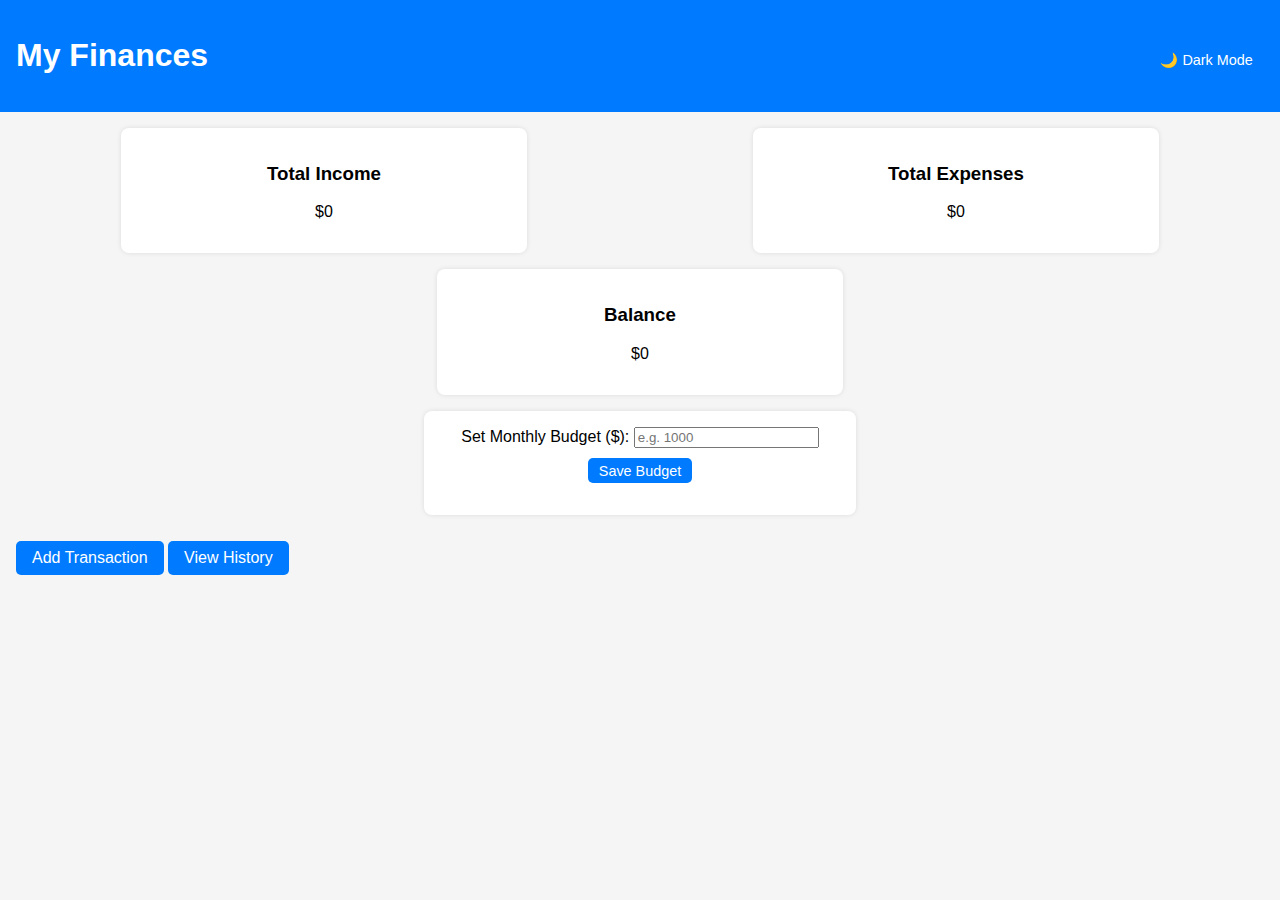
<file: index.html>
<!DOCTYPE html>
<html lang="en">
  <head>
    <meta charset="UTF-8" />
    <meta name="viewport" content="width=device-width, initial-scale=1.0" />
    <title>JS Project</title>
    <link rel="stylesheet" href="css/style.css" />
  </head>
  <body>
    <header>
      <h1>My Finances</h1>
      <button id="theme-toggle" class="btn small-btn">Dark Mode</button>
    </header>

    <main class="dashboard">
      <div class="summary">
        <div class="box">
          <h3>Total Income</h3>
          <p id="total-income">$0</p>
        </div>
        <div class="box">
          <h3>Total Expenses</h3>
          <p id="total-expense">$0</p>
        </div>
        <div class="box">
          <h3>Balance</h3>
          <p id="balance">$0</p>
        </div>
      </div>

      <div class="budget-box">
        <label for="budget-input">Set Monthly Budget ($):</label>
        <input
          type="number"
          id="budget-input"
          min="0"
          placeholder="e.g. 1000"
        />
        <button id="save-budget" class="btn small-btn">Save Budget</button>
        <p id="budget-warning" class="warning-text"></p>
      </div>

      <div class="actions">
        <a href="add.html" class="btn">Add Transaction</a>
        <a href="history.html" class="btn">View History</a>
      </div>
    </main>

    <script src="js/storage.js"></script>
    <script src="js/dark.js"></script>
    <script src="js/dashboard.js"></script>
  </body>
</html>
</file>
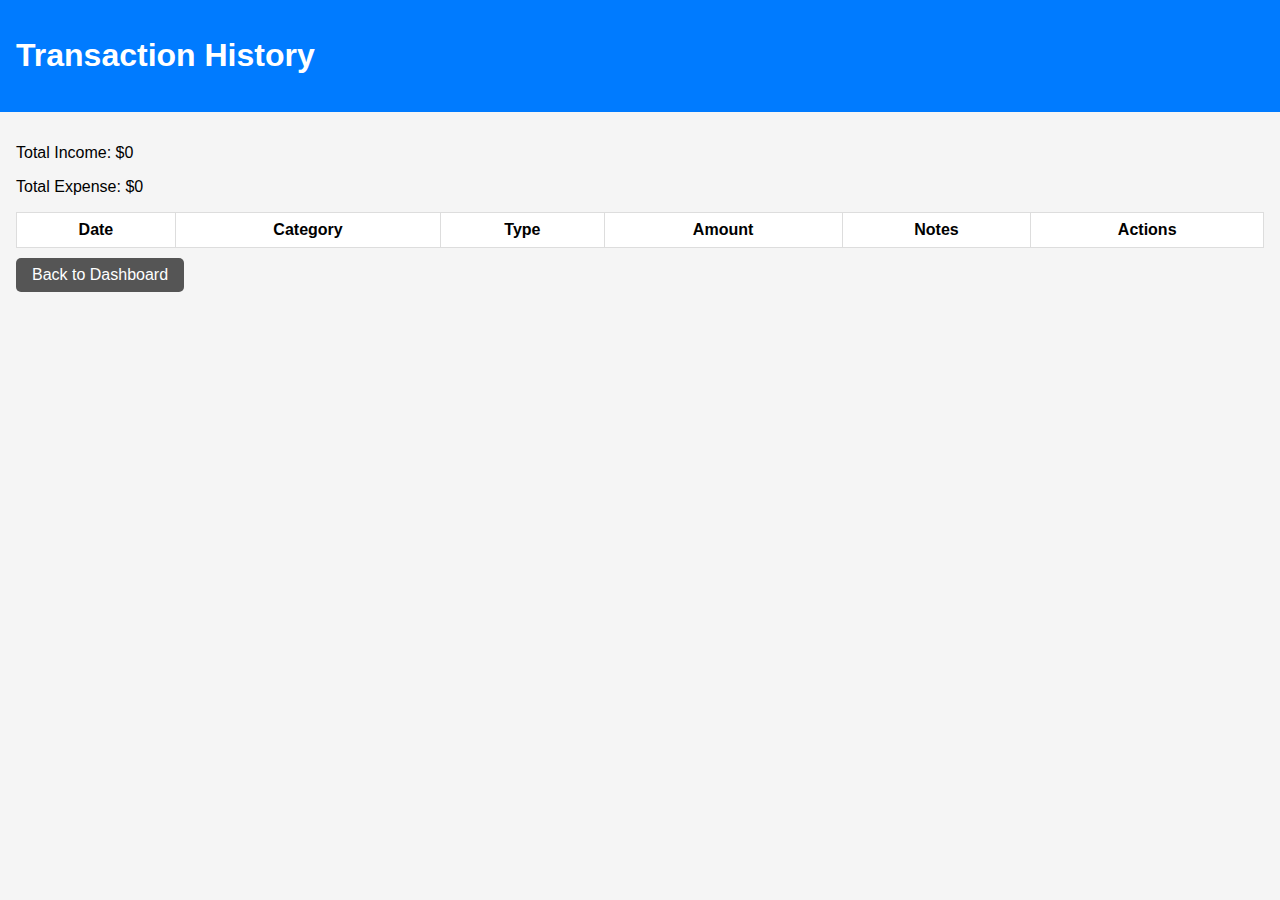
<file: history.html>
<!DOCTYPE html>
<html lang="en">
  <head>
    <meta charset="UTF-8" />
    <meta name="viewport" content="width=device-width, initial-scale=1.0" />
    <title>Transaction History</title>
    <link rel="stylesheet" href="css/style.css" />
  </head>
  <body>
    <header>
      <h1>Transaction History</h1>
    </header>

    <main class="history">
      <div class="totals">
        <p>Total Income: <span id="history-income">$0</span></p>
        <p>Total Expense: <span id="history-expense">$0</span></p>
      </div>

      <table class="transactions-table">
        <thead>
          <tr>
            <th>Date</th>
            <th>Category</th>
            <th>Type</th>
            <th>Amount</th>
            <th>Notes</th>
            <th>Actions</th>
          </tr>
        </thead>
        <tbody id="transaction-list"></tbody>
      </table>

      <a href="index.html" class="btn back-btn">Back to Dashboard</a>
    </main>

    <script src="js/storage.js"></script>
    <script src="js/history.js"></script>
  </body>
</html>
</file>
<file: css/style.css>
body {
  font-family: Arial, sans-serif;
  margin: 0;
  padding: 0;
  background: #f5f5f5;
  color: #000;
}

header {
  background: #007bff;
  color: #fff;
  text-align: center;
  padding: 1rem;
  display: flex;
  justify-content: space-between;
  align-items: center;
}

main {
  padding: 1rem;
}

.summary {
  display: flex;
  flex-wrap: wrap;
  gap: 1rem;
  justify-content: space-around;
}

.box {
  background: #fff;
  border-radius: 8px;
  padding: 1rem;
  width: 30%;
  min-width: 200px;
  text-align: center;
  box-shadow: 0 0 5px rgba(0, 0, 0, 0.1);
}

.budget-box {
  background: #fff;
  border-radius: 8px;
  padding: 1rem;
  margin: 1rem auto;
  text-align: center;
  max-width: 400px;
  box-shadow: 0 0 5px rgba(0, 0, 0, 0.1);
}

.warning-text {
  margin-top: 10px;
  font-weight: bold;
}

.btn {
  display: inline-block;
  padding: 0.5rem 1rem;
  background: #007bff;
  color: white;
  border: none;
  border-radius: 5px;
  text-decoration: none;
  cursor: pointer;
  margin-top: 10px;
}

.small-btn {
  padding: 0.3rem 0.7rem;
  font-size: 0.9rem;
}

.back-btn {
  background: #555;
}

.transactions-table {
  width: 100%;
  border-collapse: collapse;
  background: #fff;
}

.transactions-table th,
.transactions-table td {
  border: 1px solid #ddd;
  padding: 8px;
  text-align: center;
}

.income {
  color: green;
}

.expense {
  color: red;
}

/* Dark Mode Styles */
body.dark {
  background: #121212;
  color: #eee;
}

body.dark header {
  background: #333;
}

body.dark .box,
body.dark .budget-box,
body.dark .transactions-table {
  background: #1f1f1f;
  color: #ddd;
}

body.dark .btn {
  background: #555;
}

body.dark input,
body.dark select {
  background: #333;
  color: #fff;
  border: 1px solid #666;
}

@media (max-width: 600px) {
  .summary {
    flex-direction: column;
    align-items: center;
  }

  .box {
    width: 90%;
  }

  table {
    font-size: 12px;
  }

  header {
    flex-direction: column;
  }
}
</file>
